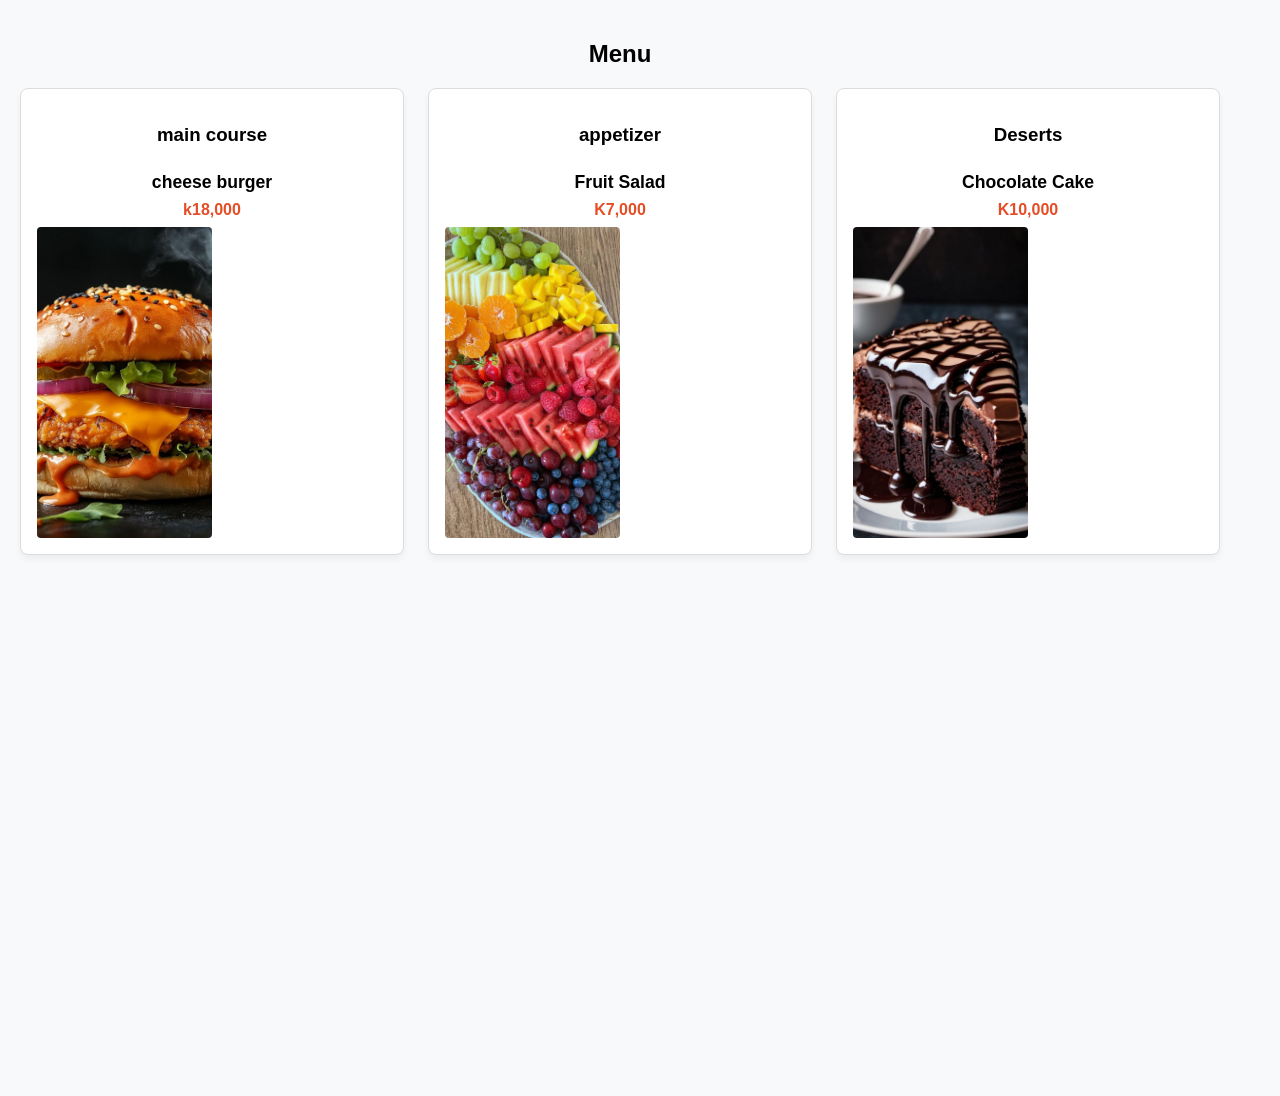
<file: menu.htm>
<!DOCTYPE html>
<html lang="en">
<head>
    <meta charset="UTF-8">
    <meta name="viewport" content="width=device-width, initial-scale=1.0">
    <title>Document</title>
    <link rel="stylesheet" href="css/style.css">
</head>
<body>

    <main>
        
        <section class="menu-section">

            <div class="menu-header">
                <h1>Menu</h1>

            <div class="menu-wrapper">

               <div class="menu-card">
                    <h3>main course</h3>
                    <span class="item-name">cheese burger</span>
                    <span class="item-price">k18,000</span>
                    <img src="thumbnails/Burger.jpg" alt="food" class="menu-image">
               </div>

              
               <div class="menu-card">
                      <h3>appetizer</h3>
               <span class="item-name">Fruit Salad</span>
               <span class="item-price">K7,000</span>
               <img src="thumbnails/Salad.jpg" alt="food" class="menu-image">
               </div>
               
                <div class="menu-card">
                         <h3>Deserts</h3>
                         <span class="item-name">Chocolate Cake</span>   
                         <span class="item-price">K10,000</span>
                         <img src="thumbnails/CAKE.jpg" alt="food" class="menu-image">
                </div>
                

            </div>

        </section>

    </main>
    
</body>
</html>
</file>
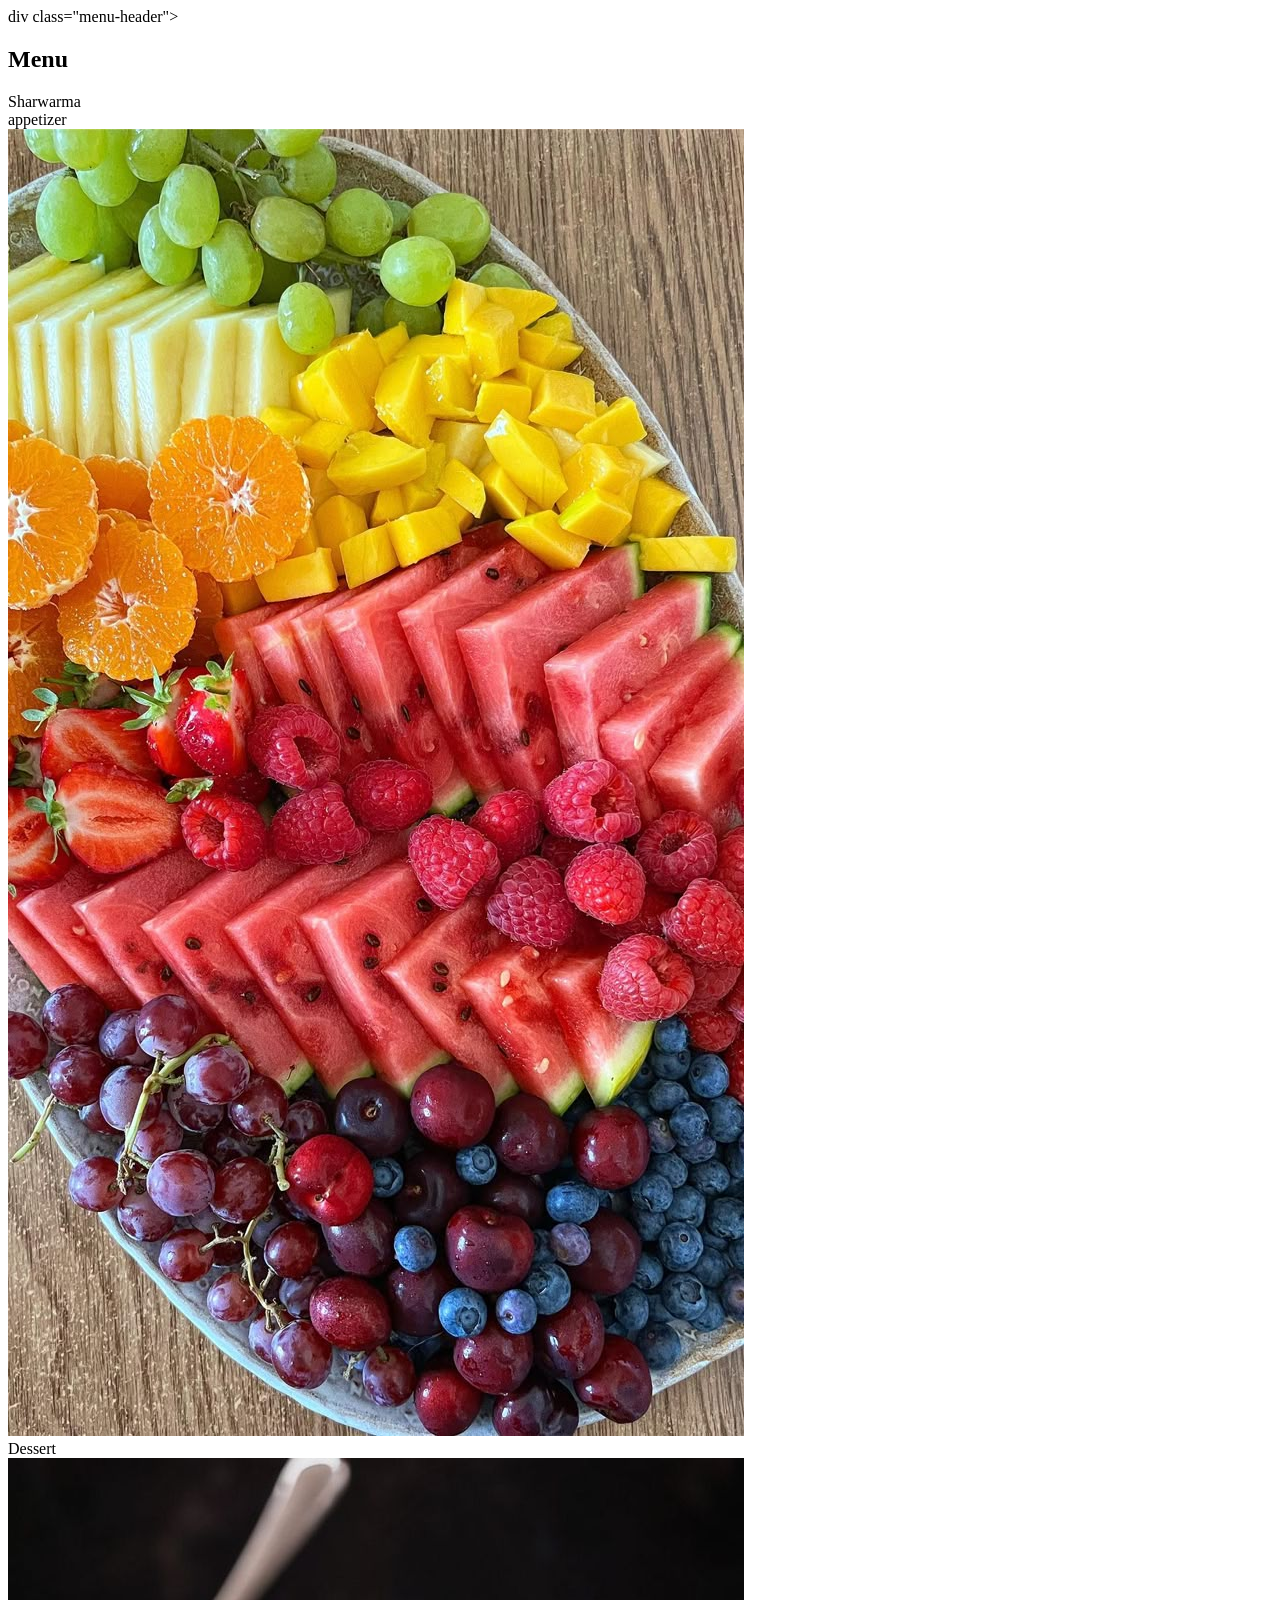
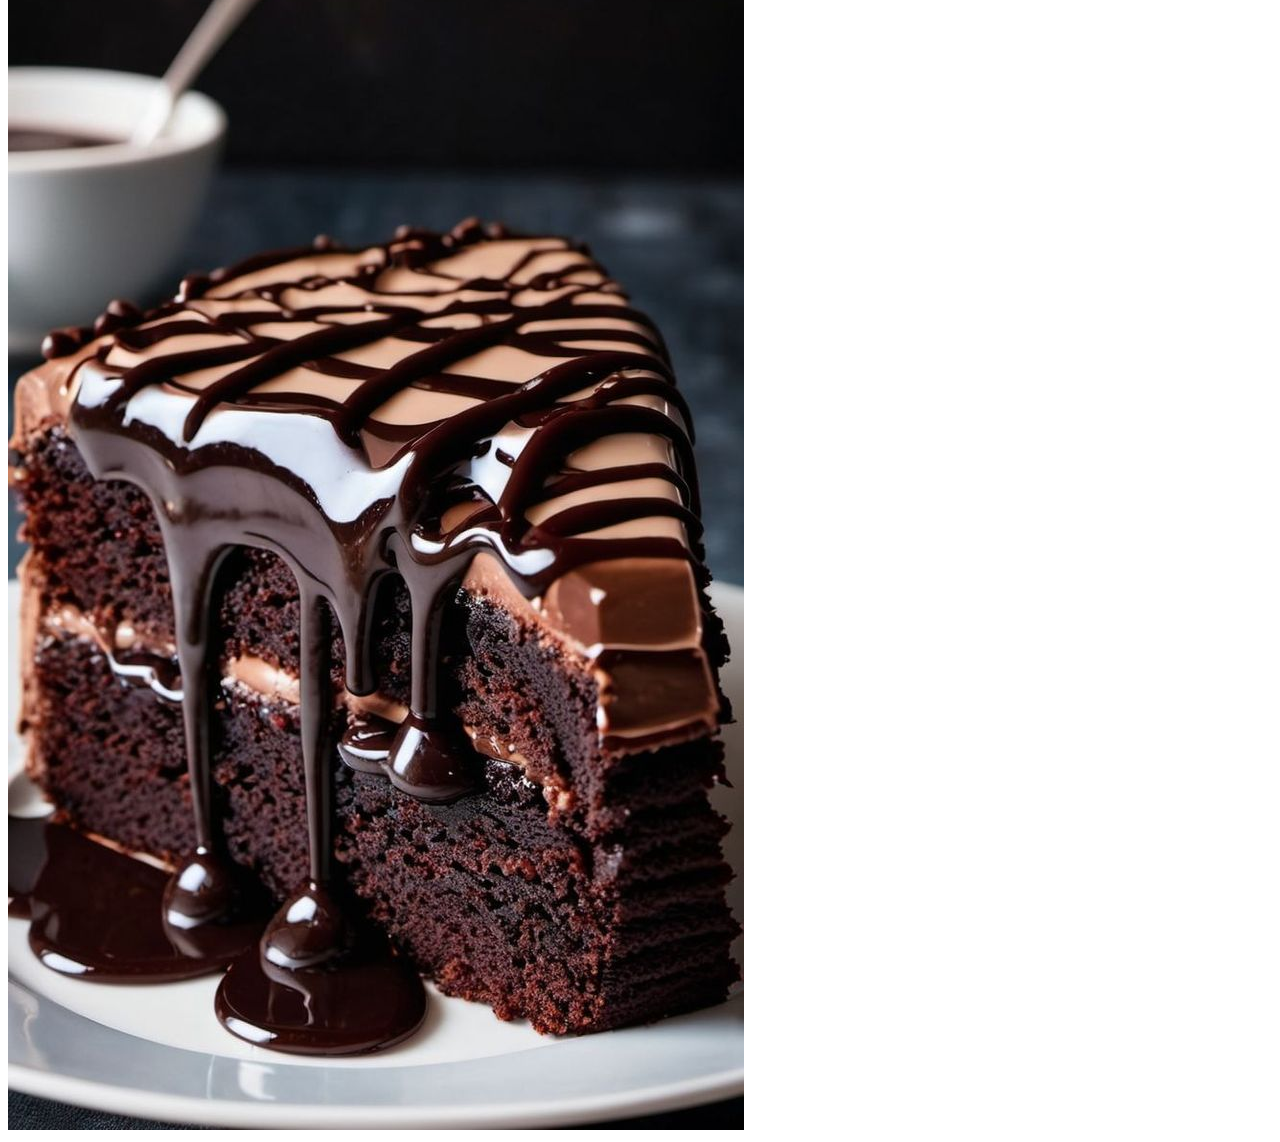
<file: menu.html>
<!DOCTYPE html>
<html lang="en">
<head>
    <meta charset="UTF-8">
    <meta name="viewport" content="width=device-width, initial-scale=1.0">
    <title>Document</title>
</head>
<body>

    <main>
        
        <section class="menu-section">

            div class="menu-header">
                <h1>Menu</h1>

            <div class="menu-wrapper">

               <div class="menu-card">Sharwarma</div>
               <div class="menu-card">appetizer</div>
               <img src="thumbnails/Salad.jpg" alt="food" class="menu-image">
               <div class="menu-card">Dessert</div>
               <img src="thumbnails/CAKE.jpg" alt="food" class="menu-image">

            </div>

        </section>

    </main>
    
</body>
</html>
</file>
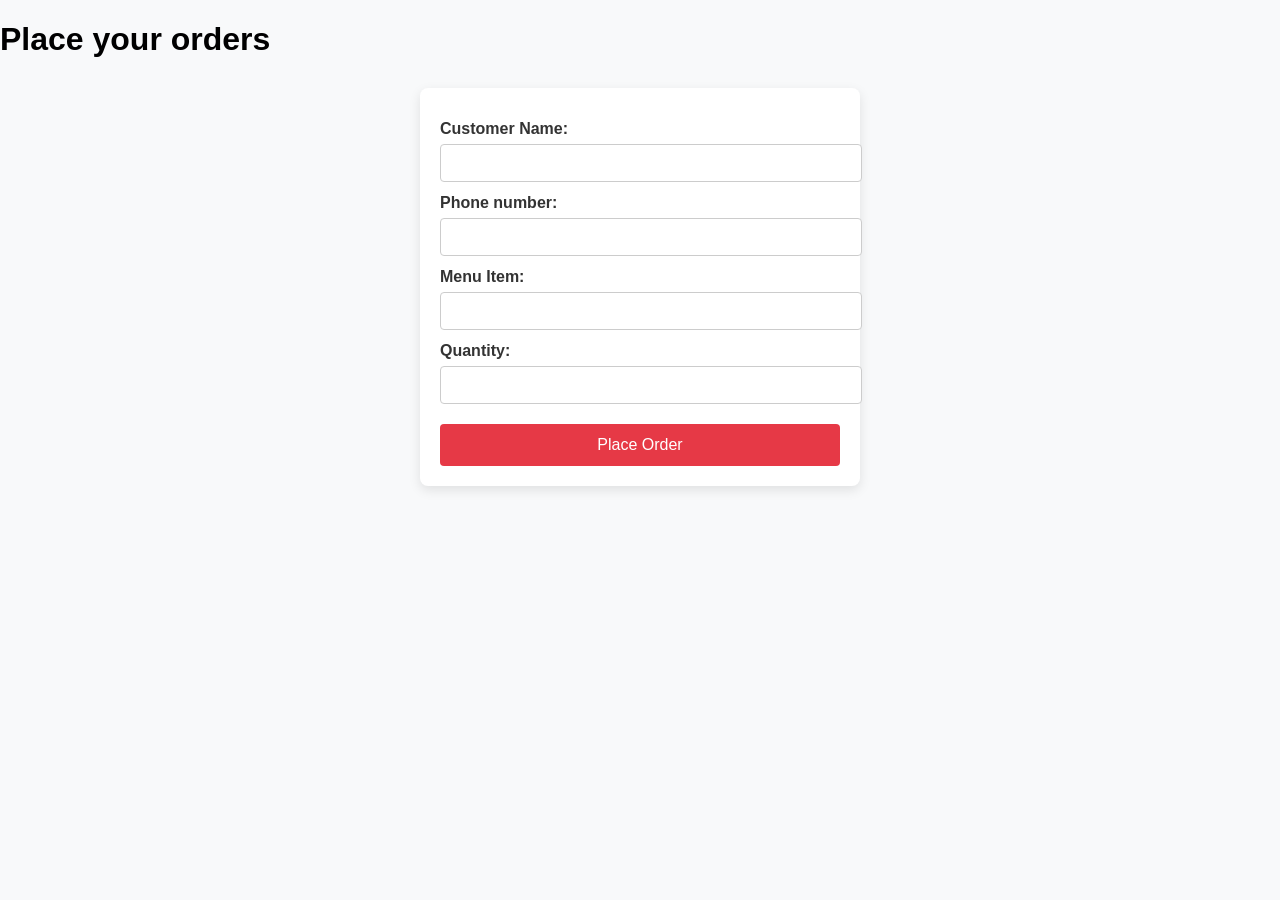
<file: order.html>
<!DOCTYPE html>
<html lang="en">
<head>
  <meta charset="UTF-8">
  <meta name="viewport" content="width=device-width, initial-scale=1.0">
  <title>Order Form</title>
  <link rel="stylesheet" href="css/style.css">
</head>
<body>
  <header>
    <h1>Place your orders</h1>
  </header>

  <main>
    <form action="submit_order.php" method="post" class="order-form">
      <label for="name">Customer Name:</label>
      <input type="text" id="name" name="customerName" required>

      <label for="phone">Phone number:</label>
      <input type="text" id="phone" name="customerPhone" required>

      <label for="item">Menu Item:</label>
      <input type="text" id="item" name="itemName" required>

      <label for="quantity">Quantity:</label>
      <input type="number" id="quantity" name="quantity" min="1" required>

      <button type="submit">Place Order</button>
    </form>
  </main>
</body>
</html>
</file>
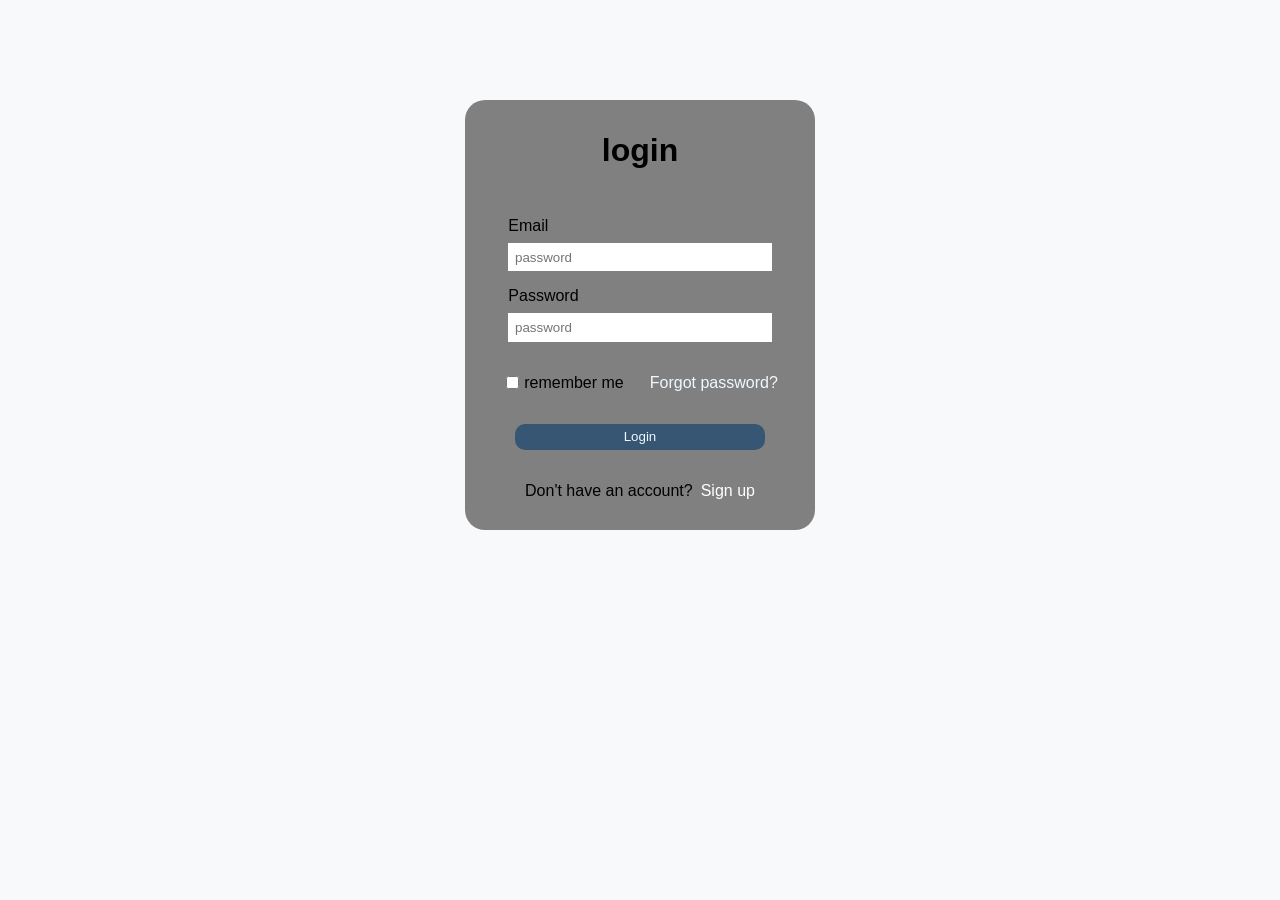
<file: sign_in.html>
<!DOCTYPE html>
<html lang="en">
<head>
    <meta charset="UTF-8">
    <meta name="viewport" content="width=device-width, initial-scale=1.0">
    <title>Trifecta.com</title>
    <link rel="stylesheet" href="css/style.css">
</head>
<body>

    <main>

        <section class="signin-section">
            
            <div class="signin-wrapper">

                <form class="login-form" action="" method="POST">

                    <h3 class="logo">login</h3>

                    <div class="input-form">
                        <label for="">Email</label>
                        <input type="email" placeholder="password" required>
                    </div>
                    <div class="input-form">
                        <label for="">Password</label>
                        <input type="password" placeholder="password" required>
                    </div>

                    <div class="form-link">   
                            <input type="checkbox"><p>remember me</p>
                            <a href="#">Forgot password?</a>
                    </div>

                    <div class="form-btn">
                        <button type="submit">Login</button>
                    </div>
                    <div class="sign-up-link">
                        <p>Don't have an account?<a href="sign_up.html">Sign up</a></p>
                    </div>
                </form>

            </div>



        </section>

    </main>

</body>
</html>
</file>
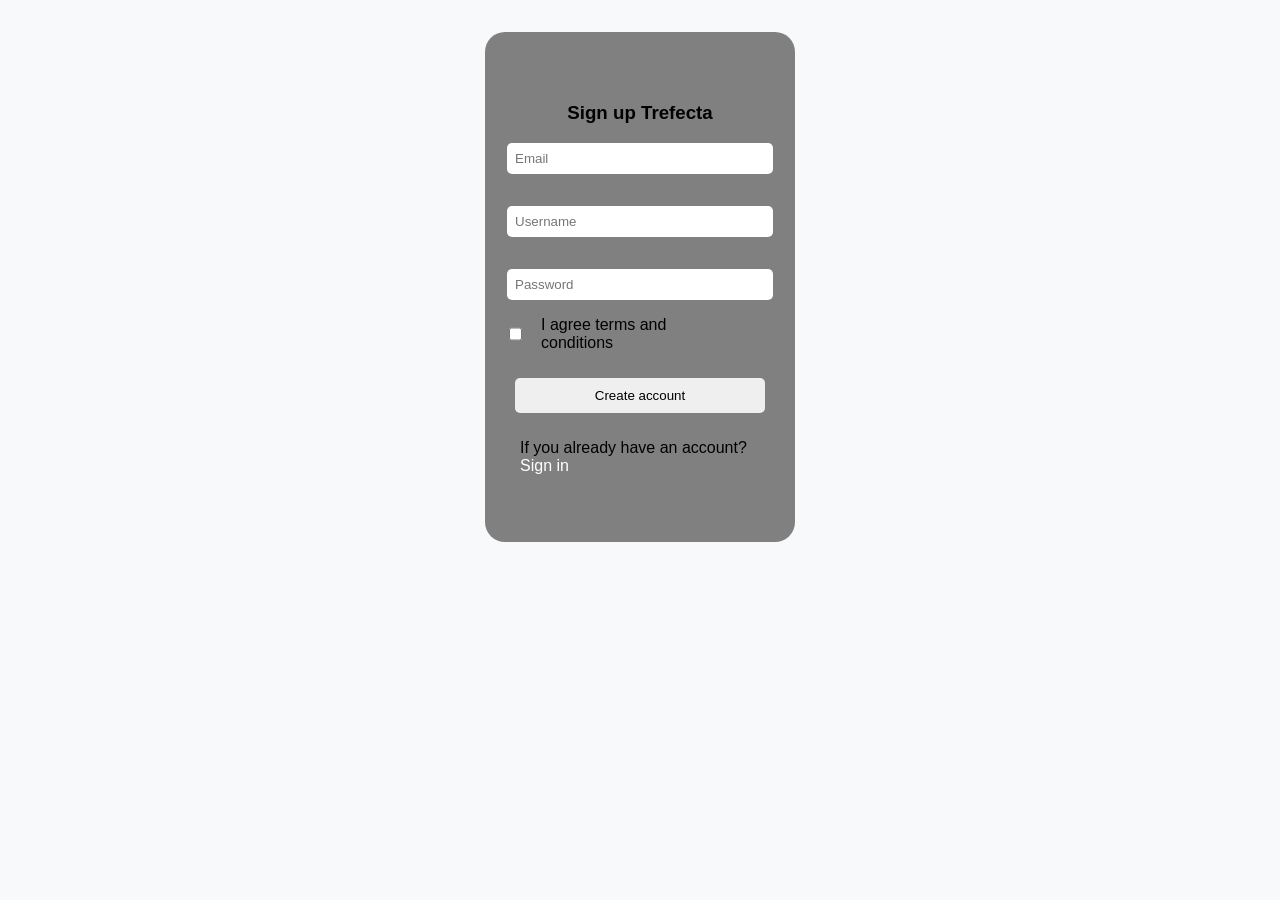
<file: sign_up.html>
<!DOCTYPE html>
<html lang="en">
<head>
    <meta charset="UTF-8">
    <meta name="viewport" content="width=, initial-scale=1.0">
    <title>Document</title>
    <link rel="stylesheet" href="css/style.css">
</head>
<body>
    <main>
        <!--sign up form-->
        <section class="signup"> 
            <div class="signup-wrapper">
                
                <div class="signup-logo">
                    <h3>Sign up Trefecta</h3>
                </div>

                <form class="signup-form">
                    <div class="input-container">
                        <input class="input-text" type="text" placeholder="Email" required>
                        <input class="input-text" type="text" placeholder="Username" required>
                        <input class="input-text" type="password" placeholder="Password" required>
                    </div>
                    <div class="checkbox">
                        <input type="checkbox"> <p>I agree terms and conditions</p>
                    </div>
                    <div class="btn-container">
                        <button class="btn" type="submit">Create account</button>
                    </div>
                    <div class="p-container">
                        <p class="text">If you already have an account? <a class="sign-in" href="sign_in.html">Sign in</a></p> 
                    </div>
                </form>
            </div>
        </section>
    </main>
</body>
</html>
</file>
<file: css/style.css>
/*========================
   Golbal CSS style  
 =========================
 */

ul{
   list-style: none;
}

a{
   text-decoration: none;
}
html{
   scroll-behavior: smooth;
}


/*===============================
   Landing Page style team 1 work
================================*/

/**Navigation Bar*/
.body-section{
   display: grid;
   grid-template-columns: 1fr;
   grid-template-rows: 1fr auto 300px;
   min-height: 100vh;
}
.nav-section{
   background-color: #787845ee;
   display: flex;
   align-items: center;
   justify-content: space-between;
   position: sticky;
   top: 0;
   z-index: 100;
}
.nav-logo{
   display: flex;
   align-items: center;
   gap: 1rem;
   margin-left: 2rem;
}
.nav-logo img{
   width: 4em;
}
.nav-logo a{
   font-size: 1.5rem;
   color: #ffffff;
   font-weight: 700;
   font-family: cursive;
}

.nav-items{
   display: flex;
   align-items: center;
   gap: 1rem;
}
.nav-link a{
   color: white;
   font-size:1rem;
   padding: .5rem;
   transition: background-color .4s ease;
   border: none;
   border-radius: 20px;
}
.nav-link a:hover{
   background-color:#6d6d5a74;
}

.auth-items{
   display: flex;
   align-items: center;
   margin-right: 2.5rem;
   gap: 1rem;
}
.auth-link a{
   color: white;
   font-size: 1rem;
   padding: .5rem;
   border: none;
   border-radius: 20px;
   transition: background-color .4s ease;
}
.auth-link a:hover{
   background-color: #6d6d5a74; 
}


/*Hero-section*/
.hero-section{
   background: linear-gradient(#46462fc1, #6d6d5a37), url("../thumbnails/culture.jpg");
   background-position: center;
   background-size: cover;
   background-repeat: no-repeat;
   padding: 10em;
}
.hero-wrapper{
   display: flex;
   flex-direction: column;
}
.hero-wrapper h2{
   font-family: sans-serif;
   font-size: 2rem;
   color: white;
}
.hero-wrapper p{
   font-family: sans-serif;
   color: white;
   font-size: 1.2rem;
}
.hero-btn{
   display: flex;
   align-items: center;
   gap: 2rem;
}
.hero-btn button{
   border:none;
   padding: 6px;
   border-radius: 10px;
   background: #c7c79a;
   transition: background-color .4s ease;
}
.hero-btn a{
   padding: .5rem;
   color: black;
   font-weight: 400;
}
.hero-btn button:hover{
   background-color:#91918b;
}


/*catalog section*/
.catalog-section{
   display: flex;
   flex-direction: column;
   align-items: center;
}
.catalog-section h3{
   margin-top: 10em;
   padding: 1em;
}
.catalog-wrapper{
   display: grid;
   grid-template-columns: 330px 330px 330px;
   justify-content: center;
   gap: 3.5em;
   padding-top:em;
}
.catalog-card{
   display: flex;
   flex-direction: column;
   align-items: center;
   background-color: #c7c79a;
   border-radius: 15px;
   transition: .4s ease;
}
.catalog-card:hover{
   transform: translateY(-4px);
   box-shadow: 0px 4px 20px -5px rgba(0,0,0,0.7) ;
}
.catalog-card img{
   width: 20em; 
   border-radius: 15px;  
}
.catalog-card p{
   font-family: sans-serif;
   font-size: .89rem;
   text-align: center;
}
.catalog-section{
   display: flex;
   justify-content: center;
}
.catalog-btn button{
   background:#c7c79a;;
   border: none;
   border-radius: 10px;
   height: 1.7rem;
   transition: background-color .3s ease;
}
.catalog-btn a{
   padding: 1rem;
   color: black;
   font-size:.9rem;
   margin-bottom:1rem;
}
.catalog-btn button:hover{
   background-color: #79794f;
}

/*rastaurant section*/
.rastaraunt-section{
   display: flex;
   flex-direction: column;
   justify-content: center;
   align-items: center;
   margin-top:5em ;
}
.place{
   display: flex;
   justify-content: center;
   gap: 2rem;
}
.place-img img{
   width: 20em;
   height: 500px;
}
.place-content{
   width: 400px;
}
.place-content p,
.place-content h3{
   padding: .5em;
}
.place-content a{
   color: #1212bdc1;
   margin-left: .5em;
   transition: .4s ease;
}
.place-content a:hover{
   color: #020225c1;
   text-decoration: underline;
}


/*Why chhose Us section*/
.choice-section{
   margin-top: 5em;
   display: flex;
   flex-direction: column;
   align-items: center;
}
.choice-wrapper{
   display: grid;
   grid-template-columns: 300px 300px 300px;
   justify-content: center;
   gap:2.5em;
}
.choice-card{
   display: flex;
   flex-direction: column;
   align-items: center;
   background-color:#c7c79a;
   padding: 1.5em;
   border-radius: 20px;
}
.choice-card img{
   width: 5em;
}
.choice-card h4,
.choice-card p{
   font-family: sans-serif;
}

.seperato{
   border-color: #c9c9b9;
   border: none;
}

/*About Us*/
.about-section{
   display: flex;
   flex-direction: column;
   align-items: center;
   margin-top: 5em;
}
.about-wrapper{
   display: flex;
   flex-direction: column;
   align-items: center;
    width: 650px;
    background-color: #b6bd8f55;
    border-radius: 20px;
    padding:1.5em;
}
.about-wrapper h4,
.about-wrapper p{
   font-family: sans-serif;
}
.span{
   font-family: cursive;
}

/*footer section*/
.footer-section{
   display: grid;
   grid-template-columns: 1fr 1fr;
   gap: 2em;
   justify-content: space-evenly;
   align-items: center;
   margin-top: 10em;
   background-color: #787845;
   padding: .5em;
}
.footer-logo img{
   width: 4.5em;
}
.footer-card{
   display: flex;
   flex-direction: column;
   align-items: center;
   margin-top:2em;
   margin-left: 2em;
   padding: .5em;
}
.footer-card button{
   width: 10em;
   padding: .5em;
   background-color: #b1b198;
   border: none;
   border-radius: 10px;
   margin-top: 5px;
}
.footer-card input{
   width: 20em;
   padding: .5em;
}
.footer-logo{
   display: flex;
   gap: 1em;
   align-items: center;
}
.footer-card p,
.footer-card h2,
.footer-card h3{
   color: white;
}
.footer-icons{
   display: flex;
   flex-direction: column;
   gap: 1em;
}
.footer-icons a{
   color: white;
}
.side-icon{
   width: 1em;
   
}
.side-icon a:hover{
   transform: translateX(-3px);
}
.link-icons{
   display: flex;
   gap: 1em;
}
.link-icons img{
   width: 2em;
}
.icon-card{
   display: flex;
   gap: 1em;
   transition: .4s ease;
}
.icon-card:hover{
   transform: translateX(-5px);
   text-decoration: solid;
}









/*==================================
login and sign up style team 2 work
===================================*/

/* signin form*/
.logo{
   font-size: 2rem;
}
.signin-section{
   display: flex;
   justify-content: center;
}
.signin-wrapper{
   display: flex;
   justify-content: center;
   background-color: grey;
   height:430px;
   width: 350px;
   margin-top: 100px;
   border-radius: 20px;  
}
.login-form{
   display: flex;
   flex-direction: column;
   align-items: center;
   gap: 1em;
}
.input-form{
   display: flex;
   flex-direction: column;
   gap: .5em;
}
.input-form input{
   padding: .5em;
   width: 250px;
   border: none;
}
.form-link{
   display: flex;
   align-items: center;
   justify-content: center;
   gap: 2px;
}
.form-link p{
   margin-right: 1.5em;
}
.form-link a{
   text-decoration: none;
   color: aliceblue;
   transition: color .6s ease;

}
.form-link a:hover{
   color: black;
}
.form-btn button{
   width: 250px;
   height: 2em;
   border-radius: 10px;
   border: none;
   background-color: #305372e9;
   color: aliceblue;
   transition:background-color .3s ease;  
}
.form-btn button:hover{
   background-color:#1e1e1f7b ;
}
.sign-up-link a{
   color: white;
   margin-left: .5em;
}
.sign-up-link a:hover{
   color: black;
   transition: color .4s ease;
}


/*sign up form*/
.signup-logo{
   display: flex;
   align-items: center;
}
.signup-logo h3{
   font-weight: 750;
}
.signup-wrapper{
   border-radius: 20px;
   width: 250px;
   height: 450px;
   display: flex;
   padding: 30px;
   position: fixed;
   flex-direction: column;
   justify-content: center;
   align-items: center;
   background-color: grey;
}
.input-container{
   display: flex;
   flex-direction: column;
   margin: 0;
   gap: 2em;
}
.input-text{
   width: 250px;
   padding: 8px;
   border: none;
   border-radius: 5px;
   transition: .4s ease;
}
.btn{
   width: 250px;
   height: 35px;
   margin: 10px;
   border: none;
   border-radius: 5px;
   transition: .4s ease;
}
.button:hover{
   background-color: #365d7ee8;
}
.checkbox{
   display: flex;
   flex-direction: row;
   gap: 1em;
   margin-right: 50px;
}
.signup{
   display: flex;
   flex-direction: column;
   align-items: center;
   padding-top: 2em;
}
.signup-form{
   display: flex;
   flex-direction: column;
   align-items: center;
}
.p-container{
   display: flex;
   align-items: center;
}
.text{
   margin-left: 15px;
}
.sign-in{
   color: white;
   text-decoration: none;
   transition: .3s ease;
}
.sign-in:hover{
   color: #365d7ee8;
}

/*==================================
MENU AND Category style  team 3 work
====================================*/
.menu-section {
   max-width: 1200px;
   margin: 0,auto;
   padding: 20px;
   font-family: sans-serif;
}

.menu-header {
   text-align: center;
   margin-bottom: 30px;
}

.menu-wrapper {
   display: grid;
   grid-template-columns: 1fr 1fr 1fr;
   grid-template-rows: 1fr 1fr;
   gap: 24px;
}

.menu-card {
   border: 1px solid #ddd;
   border-radius: 8px;
   padding: 16px;
   background-color: #fff;
   box-shadow: 0 4px 6px rgba(0,0,0,0.05);
   display: flex;
   flex-direction: column;
   gap: 8px;
}

.card-category {
   font-size: 1.2rem;
   color: #333;
   margin-top: 0;
   text-transform: capitalize;
}

.menu-image {
   width: 50%;
   height: 100%;
   object-fit: cover;
   border-radius: 4px;
}

.item-name {
   font-weight: bold;
   font-size: 1.1rem;
}

.item-price {
   color: #e44d26;
   font-weight: 600;
}




/*===========================
order style team 4 work
=============================*/

body {
  font-family: Arial, sans-serif;
  background: #f8f9fa;
  margin: 0;
  padding: 0;
}

.order-form {
  max-width: 400px;
  margin: 30px auto;
  padding: 20px;
  background: #fff;
  border-radius: 8px;
  box-shadow: 0 4px 12px rgba(0,0,0,0.1);
  font-family: Arial, sans-serif;
}

.order-form label {
  display: block;
  margin-top: 12px;
  font-weight: bold;
  color: #333;
}

.order-form input {
  width: 100%;
  padding: 10px;
  margin-top: 6px;
  border: 1px solid #ccc;
  border-radius: 4px;
  font-size: 14px;
}

.order-form button {
  margin-top: 20px;
  padding: 12px;
  width: 100%;
  background: #e63946; 
  color: #fff;
  border: none;
  border-radius: 4px;
  font-size: 16px;
  cursor: pointer;
  transition: background 0.3s ease;
}

.order-form button:hover {
  background: #d62828;
}
</file>
